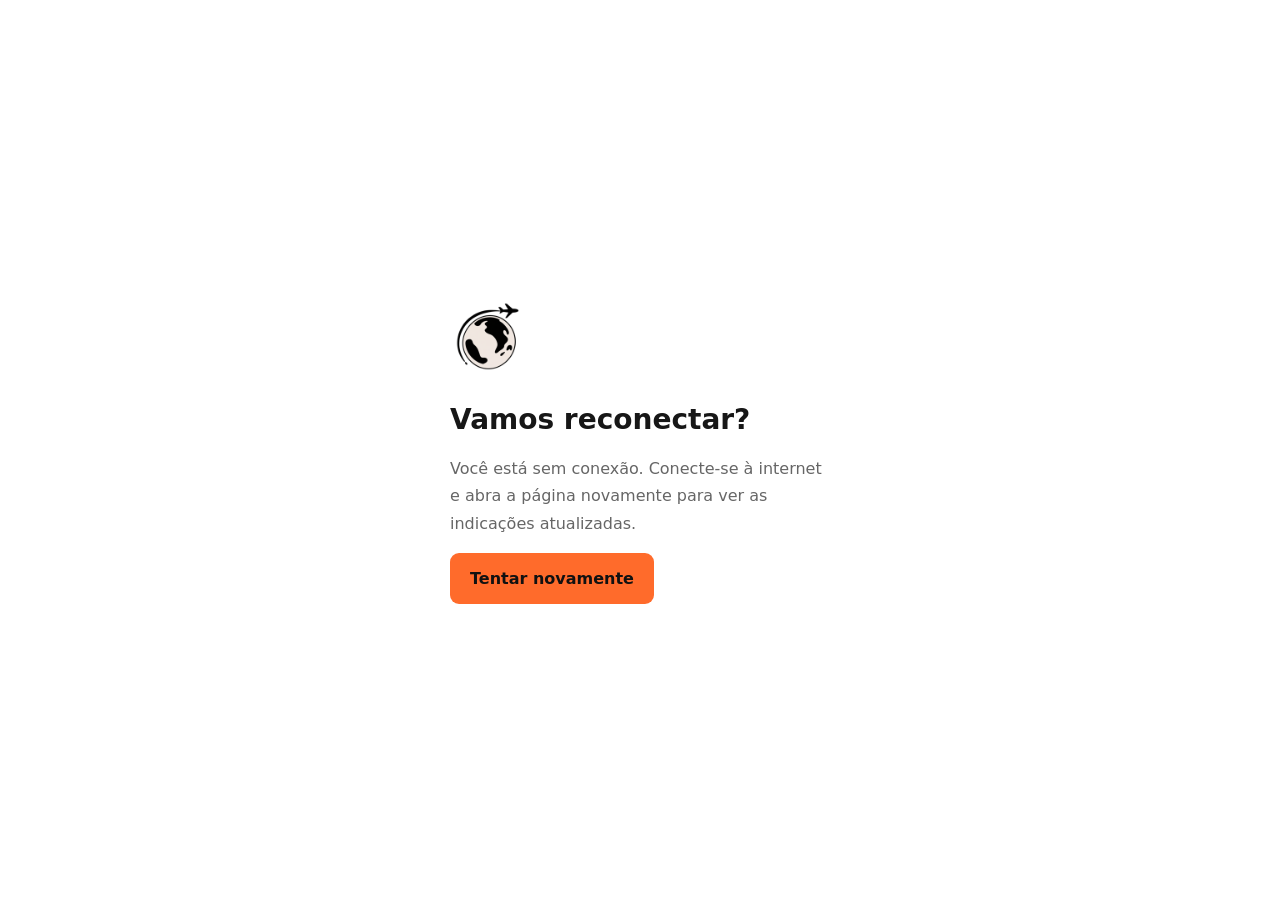
<file: offline.html>
<!doctype html><html lang="pt-BR"><head><meta charset="utf-8"><meta name="viewport" content="width=device-width,initial-scale=1"><meta name="robots" content="noindex"><meta name="theme-color" content="#ffffff"><title>Sem conexão · Casal no Mundo</title><style>body{margin:0;min-height:100svh;display:grid;place-items:center;background:#fff;color:#171717;font:16px/1.7 system-ui}main{max-width:380px;padding:28px}h1{font-size:28px;line-height:1.2}p{color:#666}a{display:inline-block;padding:12px 20px;border-radius:9px;background:#ff6b2b;color:#111;text-decoration:none;font-weight:650}</style></head><body><main><img src="/assets/brand/icon-192.png" alt="Casal no Mundo" width="80" height="80"><h1>Vamos reconectar?</h1><p>Você está sem conexão. Conecte-se à internet e abra a página novamente para ver as indicações atualizadas.</p><a href="">Tentar novamente</a></main></body></html>
</file>
